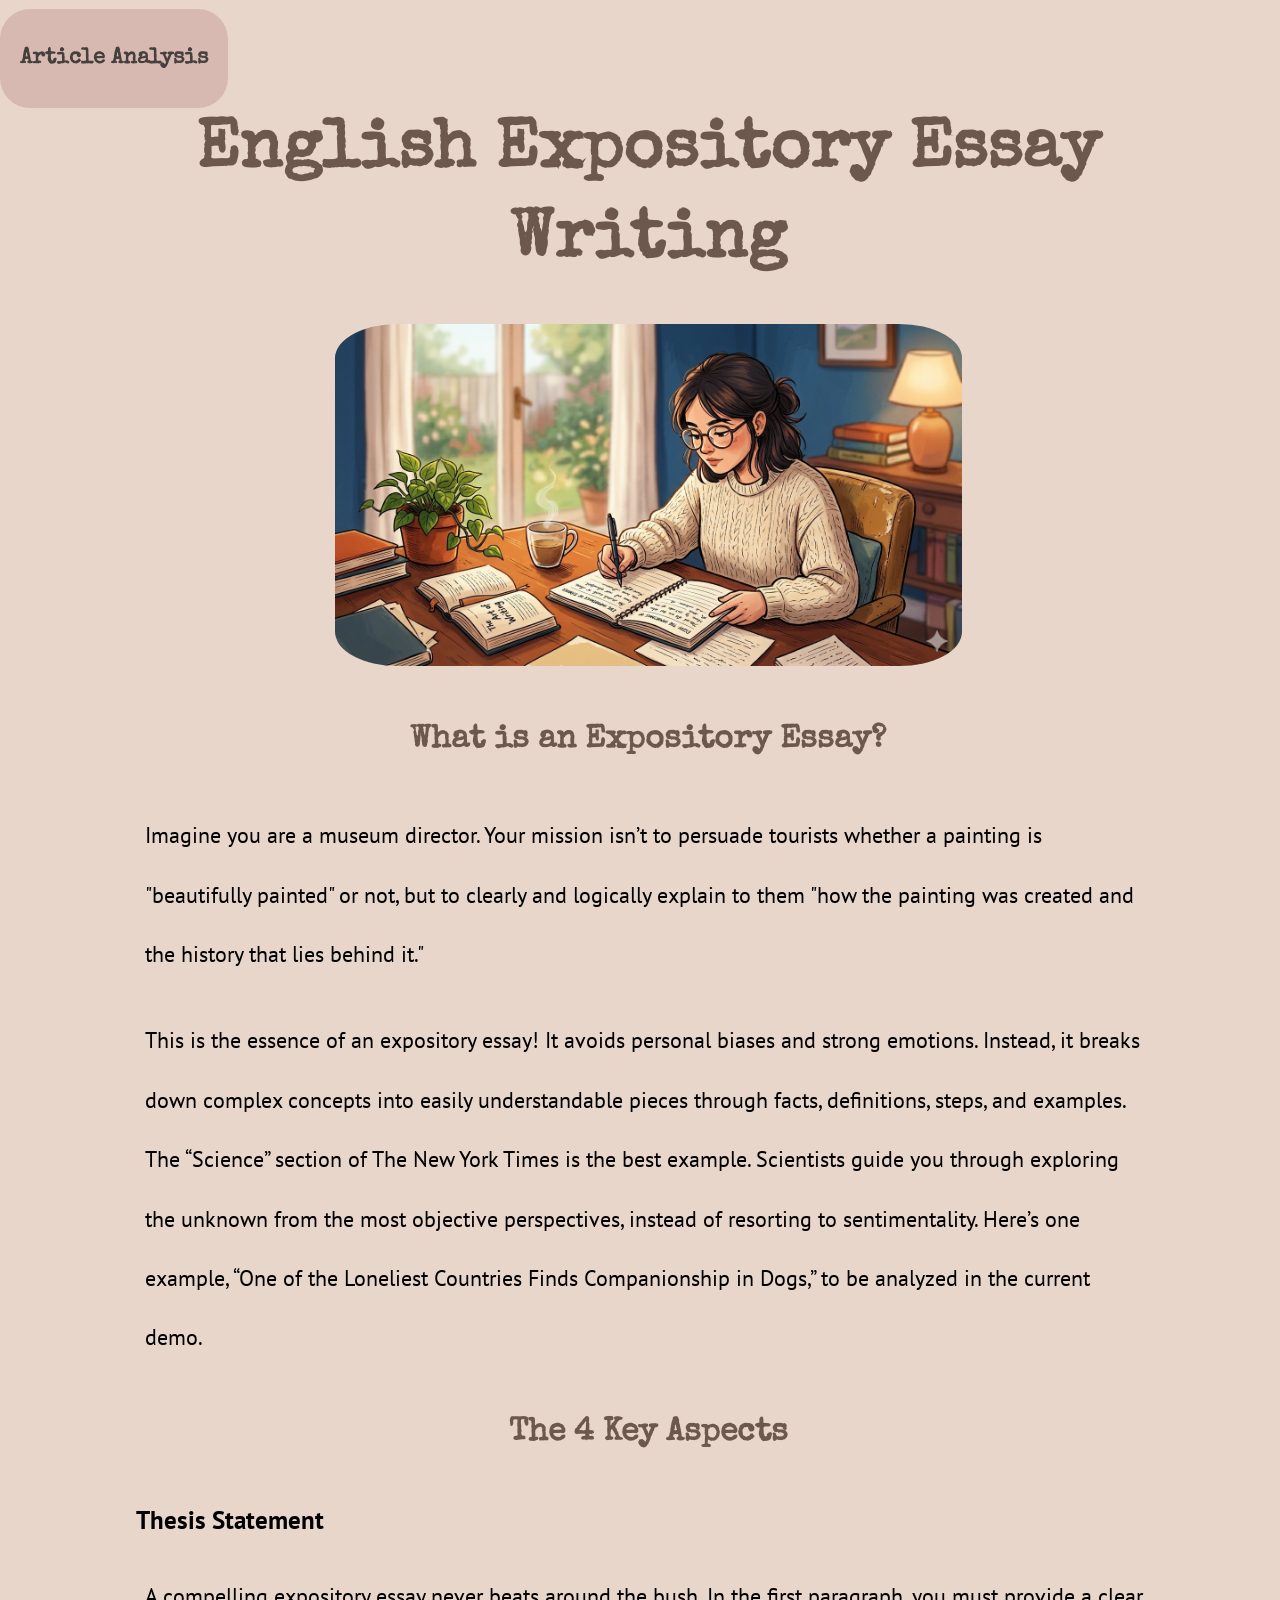
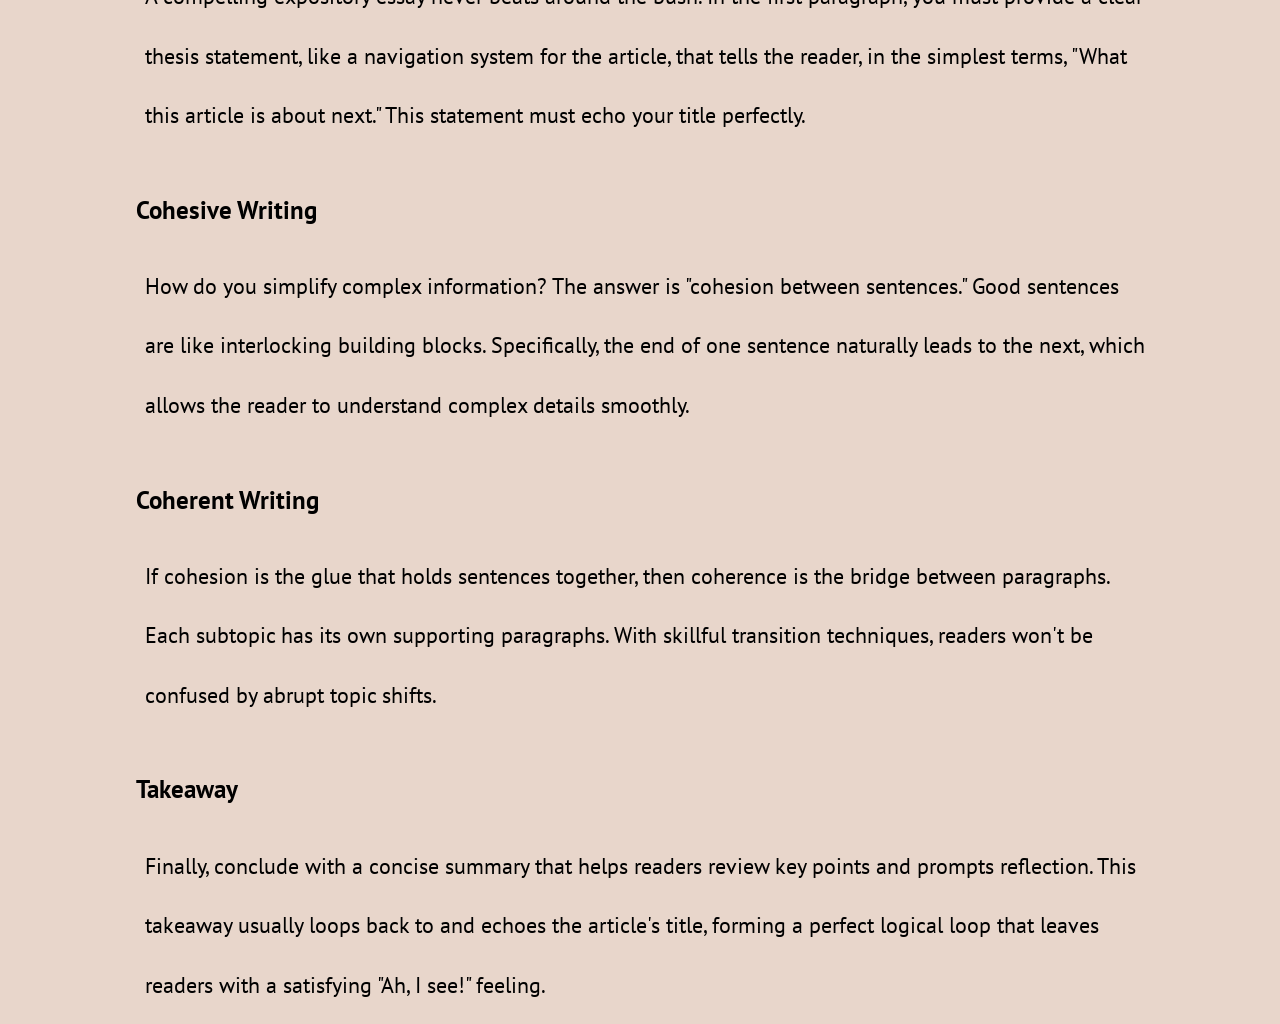
<file: index.html>
<!DOCTYPE HTML>
<html lang="en-us">
    <head>
        <title>Home</title>
        <meta charset="UTF-8">
        <link rel="stylesheet" href="style.css">
        <style>
        @import url('https://fonts.googleapis.com/css2?family=PT+Sans:ital,wght@0,400;0,700;1,400;1,700&family=Special+Elite&display=swap');
        </style>
    </head>
    <body>
        <nav>
            <p><a href="analysis.html"><b>Article Analysis</b></a></p>
        </nav>
        <article>
            <h1>English Expository Essay Writing</h1>
            <figure>
                <img src="image/writing.png" />
            </figure>
            <section>
                <h2>What is an Expository Essay?</h2>
                <p>Imagine you are a museum director. Your mission isn’t to persuade tourists whether a painting is "beautifully painted" or not, but to clearly and logically explain to them "how the painting was created and the history that lies behind it."</p>
                <p>This is the essence of an expository essay! It avoids personal biases and strong emotions. Instead, it breaks down complex concepts into easily understandable pieces through facts, definitions, steps, and examples. The “Science” section of The New York Times is the best example. Scientists guide you through exploring the unknown from the most objective perspectives, instead of resorting to sentimentality. Here’s one example, “One of the Loneliest Countries Finds Companionship in Dogs,” to be analyzed in the current demo.</p>
                <h2>The 4 Key Aspects</h2>
                <h3>Thesis Statement</h3>
                <p>A compelling expository essay never beats around the bush. In the first paragraph, you must provide a clear thesis statement, like a navigation system for the article, that tells the reader, in the simplest terms, "What this article is about next." This statement must echo your title perfectly.</p>
                <h3>Cohesive Writing</h3>
                <p>How do you simplify complex information? The answer is "cohesion between sentences." Good sentences are like interlocking building blocks. Specifically, the end of one sentence  naturally leads to the next, which allows the reader to understand complex details smoothly.</p>
                <h3>Coherent Writing</h3>
                <p>If cohesion is the glue that holds sentences together, then coherence is the bridge between paragraphs. Each subtopic has its own supporting paragraphs. With skillful transition techniques, readers won't be confused by abrupt topic shifts.</p>
                <h3>Takeaway</h3>
                <p>Finally, conclude with a concise summary that helps readers review key points and prompts reflection. This takeaway usually loops back to and echoes the article's title, forming a perfect logical loop that leaves readers with a satisfying "Ah, I see!" feeling.</p>
            </section>
        </article>
    </body>
</html>
</file>
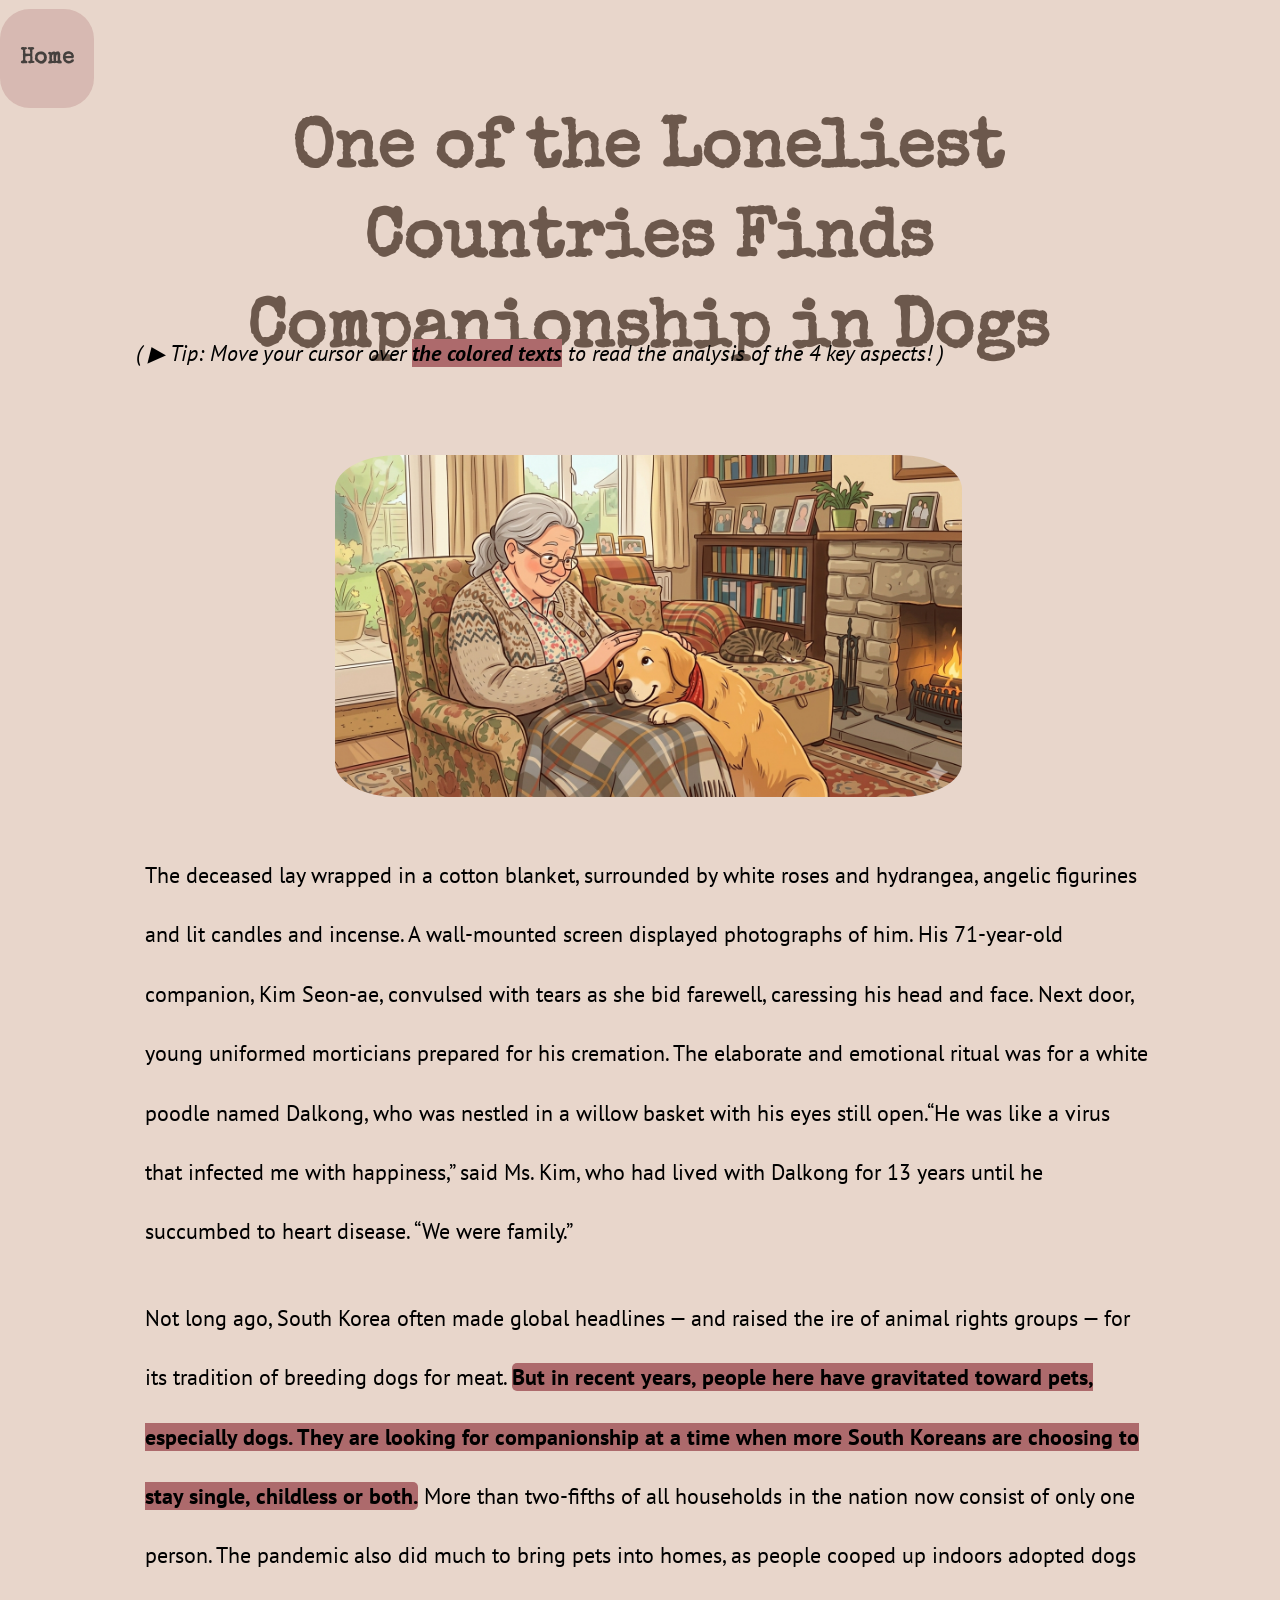
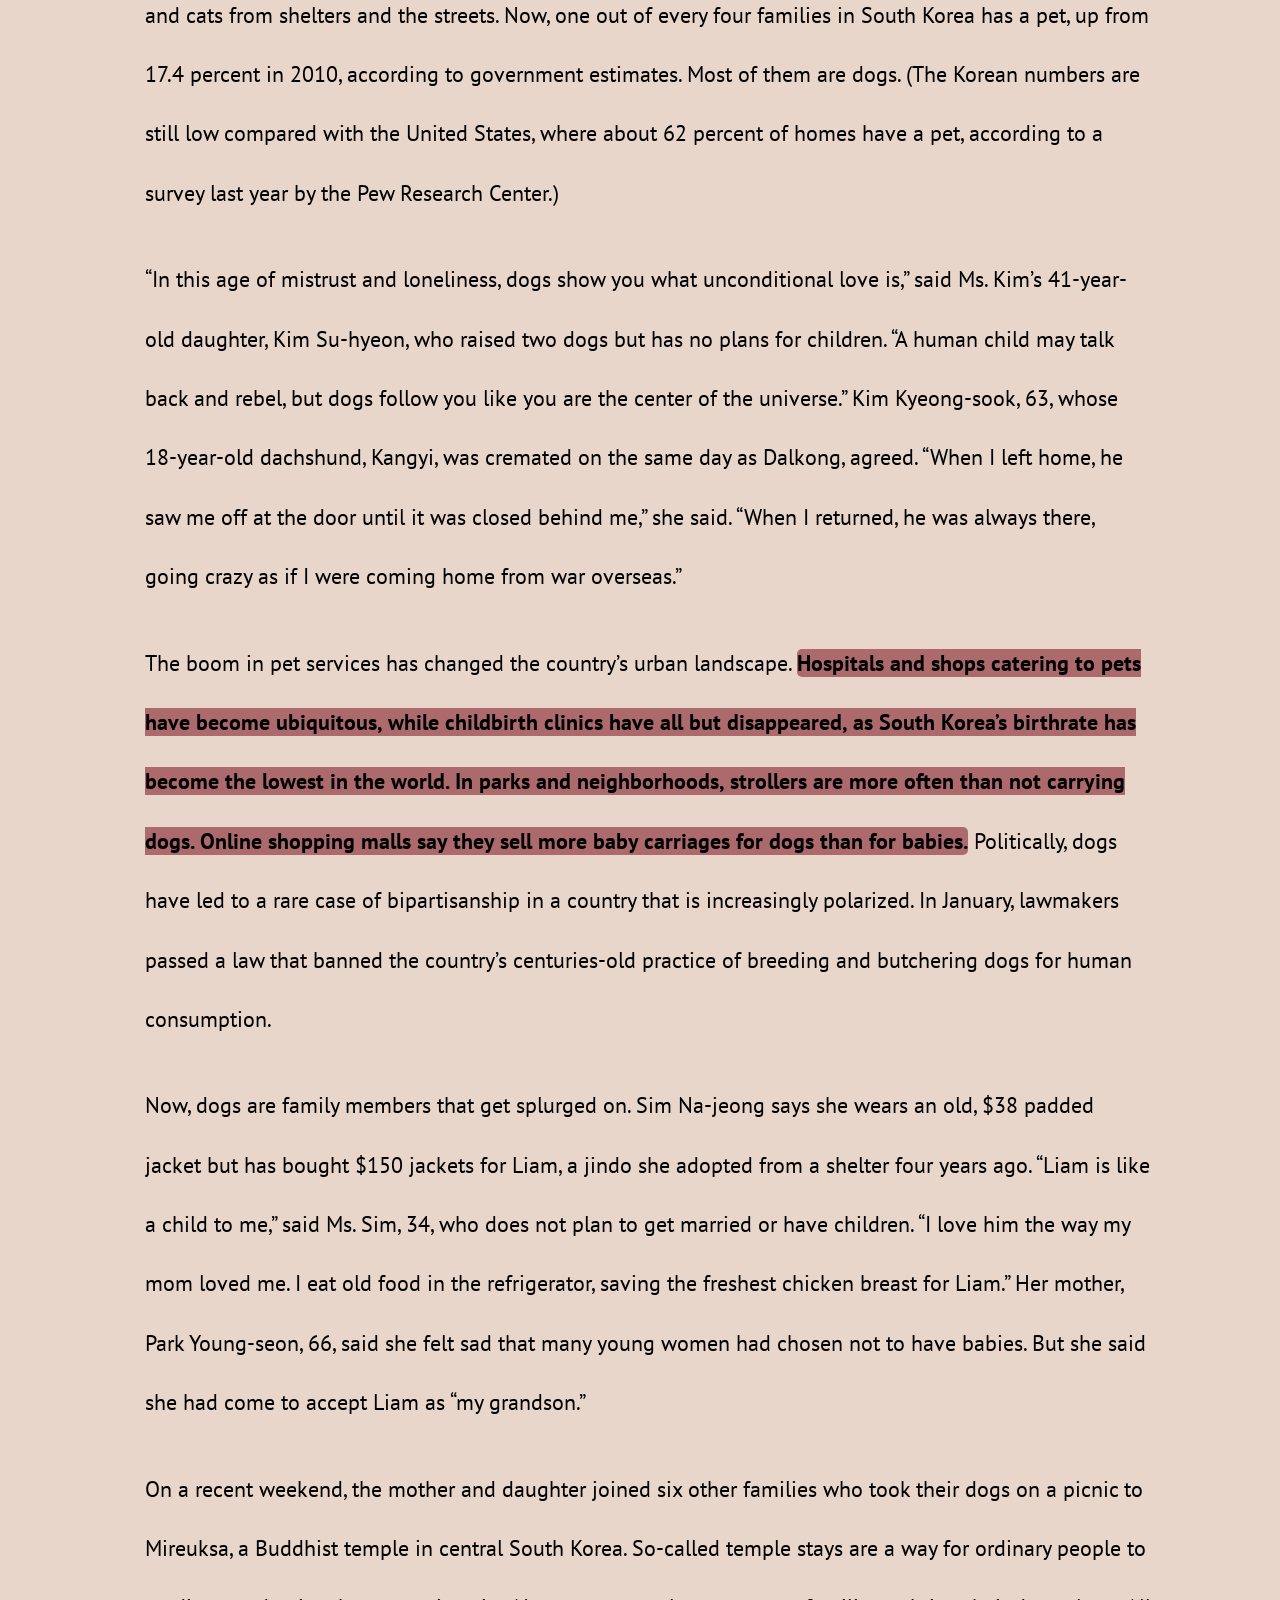
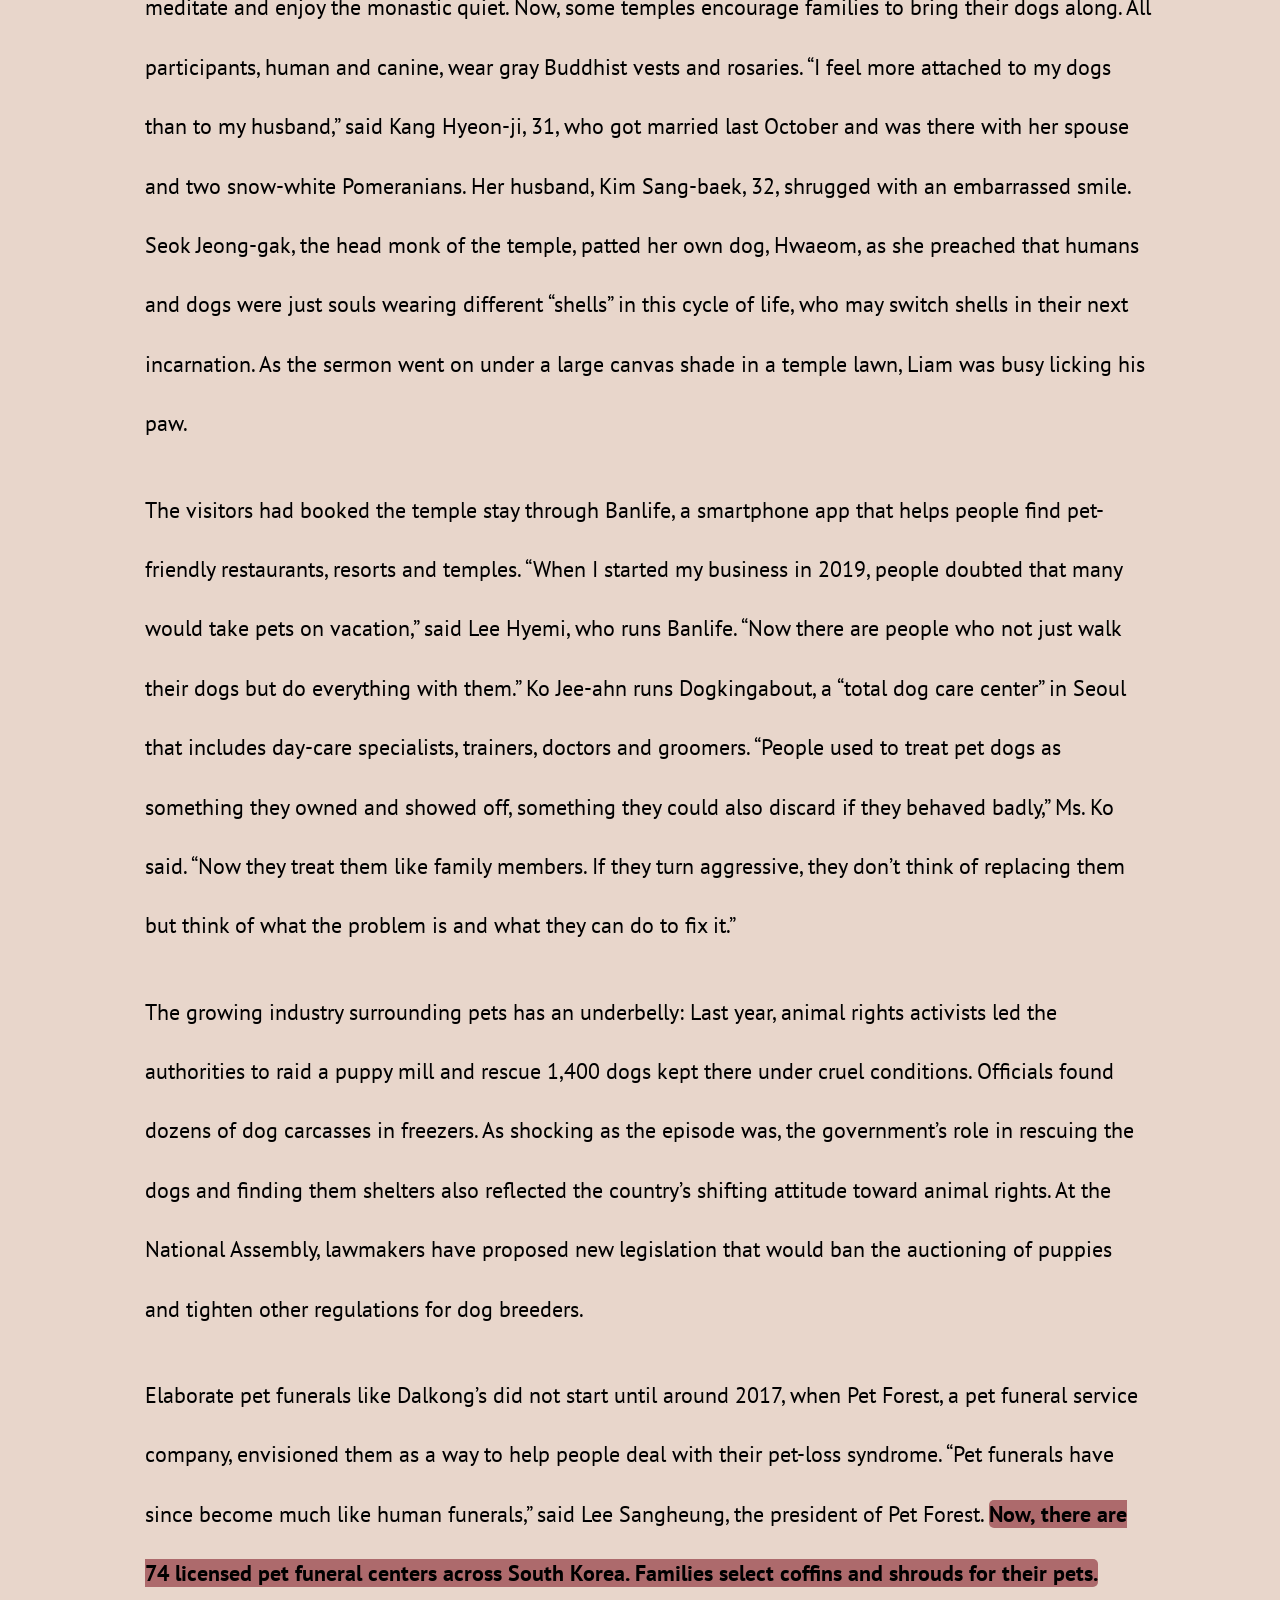
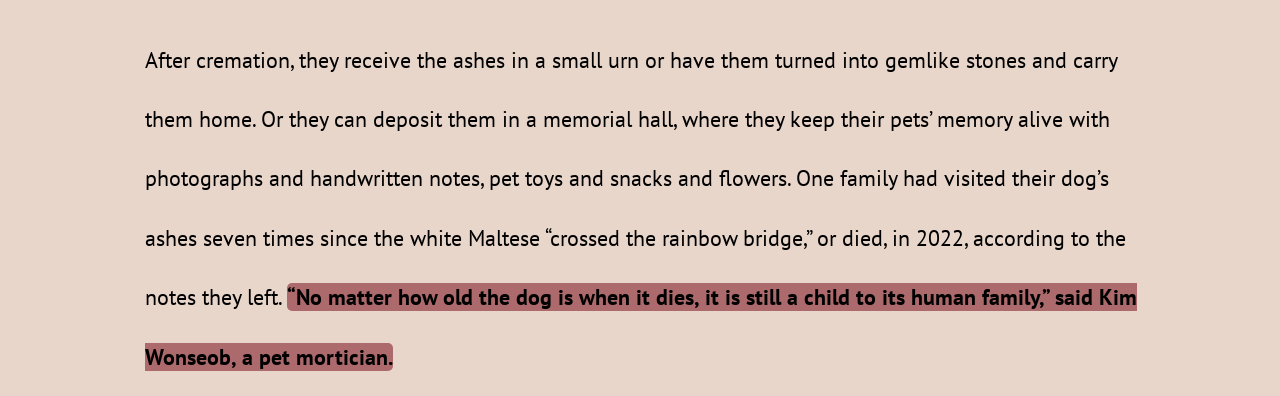
<file: analysis.html>
<!DOCTYPE HTML>
<html lang="en-us">
    <head>
        <title>Article Analysis</title>
        <meta charset="UTF-8">
        <link rel="stylesheet" href="style.css">
        <style>
        @import url('https://fonts.googleapis.com/css2?family=PT+Sans:ital,wght@0,400;0,700;1,400;1,700&family=Special+Elite&display=swap');
        </style>
    </head>
    <body>
        <nav>
            <p><a href="index.html"><b>Home</b></a></p>
        </nav>
        <article>
            <h1>One of the Loneliest Countries Finds Companionship in Dogs</h1>
            <section><em>( ▶ Tip: Move your cursor over <b style="background-color: #ad6a6c;">the colored texts</b> to read the analysis of the 4 key aspects! )</em></section>
            <figure>
                <img src="image/dog.png" />
            </figure>
            <section>
                <p>The deceased lay wrapped in a cotton blanket, surrounded by white roses and hydrangea, angelic figurines and lit candles and incense. A wall-mounted screen displayed photographs of him. His 71-year-old companion, Kim Seon-ae, convulsed with tears as she bid farewell, caressing his head and face. Next door, young uniformed morticians prepared for his cremation. The elaborate and emotional ritual was for a white poodle named Dalkong, who was nestled in a willow basket with his eyes still open.“He was like a virus that infected me with happiness,” said Ms. Kim, who had lived with Dalkong for 13 years until he succumbed to heart disease. “We were family.”</p>
                <p>Not long ago, South Korea often made global headlines — and raised the ire of animal rights groups — for its tradition of breeding dogs for meat. <span class="click"><b>But in recent years, people here have gravitated toward pets, especially dogs. They are looking for companionship at a time when more South Koreans are choosing to stay single, childless or both.</b></span><span class="box"><b>▪ Thesis Statement: </b>The sentences directly summarize the core idea of the entire article without personal bias: the changing social structure of South Korea (singlehood and low birth rate) has led people to place their emotional attachments on pets. The sentences set the tone for the discussion in all subsequent paragraphs.</span> More than two-fifths of all households in the nation now consist of only one person. The pandemic also did much to bring pets into homes, as people cooped up indoors adopted dogs and cats from shelters and the streets. Now, one out of every four families in South Korea has a pet, up from 17.4 percent in 2010, according to government estimates. Most of them are dogs.  (The Korean numbers are still low compared with the United States, where about 62 percent of homes have a pet, according to a survey last year by the Pew Research Center.)</p>
                <p>“In this age of mistrust and loneliness, dogs show you what unconditional love is,” said Ms. Kim’s 41-year-old daughter, Kim Su-hyeon, who raised two dogs but has no plans for children. “A human child may talk back and rebel, but dogs follow you like you are the center of the universe.” Kim Kyeong-sook, 63, whose 18-year-old dachshund, Kangyi, was cremated on the same day as Dalkong, agreed. “When I left home, he saw me off at the door until it was closed behind me,” she said. “When I returned, he was always there, going crazy as if I were coming home from war overseas.”</p>
                <p>The boom in pet services has changed the country’s urban landscape. <span class="click"><b>Hospitals and shops catering to pets have become ubiquitous, while childbirth clinics have all but disappeared, as South Korea’s birthrate has become the lowest in the world. In parks and neighborhoods, strollers are more often than not carrying dogs. Online shopping malls say they sell more baby carriages for dogs than for babies.</b></span><span class="box"><b>▪ Cohesive Writing: </b>The first sentence mentions the rise in pet stores, the closure of childbirth clinics, and a record-low birth rate. The second sentence, following the contrast between babies and dogs, leads to the point that the strollers commonly seen are carrying dogs. The third sentence immediately follows up, proving that more dog strollers are sold on online shopping platforms than baby ones. The sentences throughout the text repeatedly contrast babies with dogs, making the reading experience smooth and understandable.</span> Politically, dogs have led to a rare case of bipartisanship in a country that is increasingly polarized. In January, lawmakers passed a law that banned the country’s centuries-old practice of breeding and butchering dogs for human consumption.</p>
                <p>Now, dogs are family members that get splurged on. Sim Na-jeong says she wears an old, $38 padded jacket but has bought $150 jackets for Liam, a jindo she adopted from a shelter four years ago. “Liam is like a child to me,” said Ms. Sim, 34, who does not plan to get married or have children. “I love him the way my mom loved me. I eat old food in the refrigerator, saving the freshest chicken breast for Liam.” Her mother, Park Young-seon, 66, said she felt sad that many young women had chosen not to have babies. But she said she had come to accept Liam as “my grandson.”</p>
                <p>On a recent weekend, the mother and daughter joined six other families who took their dogs on a picnic to Mireuksa, a Buddhist temple in central South Korea. So-called temple stays are a way for ordinary people to meditate and enjoy the monastic quiet. Now, some temples encourage families to bring their dogs along. All participants, human and canine, wear gray Buddhist vests and rosaries. “I feel more attached to my dogs than to my husband,” said Kang Hyeon-ji, 31, who got married last October and was there with her spouse and two snow-white Pomeranians. Her husband, Kim Sang-baek, 32, shrugged with an embarrassed smile. Seok Jeong-gak, the head monk of the temple, patted her own dog, Hwaeom, as she preached that humans and dogs were just souls wearing different “shells” in this cycle of life, who may switch shells in their next incarnation. As the sermon went on under a large canvas shade in a temple lawn, Liam was busy licking his paw.</p>
                <p>The visitors had booked the temple stay through Banlife, a smartphone app that helps people find pet-friendly restaurants, resorts and temples. “When I started my business in 2019, people doubted that many would take pets on vacation,” said Lee Hyemi, who runs Banlife. “Now there are people who not just walk their dogs but do everything with them.” Ko Jee-ahn runs Dogkingabout, a “total dog care center” in Seoul that includes day-care specialists, trainers, doctors and groomers. “People used to treat pet dogs as something they owned and showed off, something they could also discard if they behaved badly,” Ms. Ko said. “Now they treat them like family members. If they turn aggressive, they don’t think of replacing them but think of what the problem is and what they can do to fix it.”</p>
                <p>The growing industry surrounding pets has an underbelly: Last year, animal rights activists led the authorities to raid a puppy mill and rescue 1,400 dogs kept there under cruel conditions. Officials found dozens of dog carcasses in freezers. As shocking as the episode was, the government’s role in rescuing the dogs and finding them shelters also reflected the country’s shifting attitude toward animal rights. At the National Assembly, lawmakers have proposed new legislation that would ban the auctioning of puppies and tighten other regulations for dog breeders.</p>
                <p>Elaborate pet funerals like Dalkong’s did not start until around 2017, when Pet Forest, a pet funeral service company, envisioned them as a way to help people deal with their pet-loss syndrome. “Pet funerals have since become much like human funerals,” said Lee Sangheung, the president of Pet Forest. <span class="click"><b>Now, there are 74 licensed pet funeral centers across South Korea. Families select coffins and shrouds for their pets.</b></span><span class="box"><b>▪ Coherent Writing: </b>This sentence and the opening one of the next paragraph demonstrate how to use a timeline as a bridge between paragraphs, which makes the shift in theme natural and seamless. At the end of the previous paragraph, the reader sees the first half of the funeral preparations: choosing a coffin and shrouds. Afterward, at the beginning of the next paragraph, the author uses the sentence 'After cremation...' to naturally transition to the second half of the funeral ceremony: handling the ashes. This paragraph transition is designed according to the sequence of time and events (choosing a coffin and shrouds ➔ cremation ➔ handling the ashes). Readers don't need to consciously think about why the theme shifts because the logic follows the flow of common sense.</span></p>
                <p>After cremation, they receive the ashes in a small urn or have them turned into gemlike stones and carry them home. Or they can deposit them in a memorial hall, where they keep their pets’ memory alive with photographs and handwritten notes, pet toys and snacks and flowers. One family had visited their dog’s ashes seven times since the white Maltese “crossed the rainbow bridge,” or died, in 2022, according to the notes they left. <span class="click"><b>“No matter how old the dog is when it dies, it is still a child to its human family,” said Kim Wonseob, a pet mortician.</b></span><span class="box"><b>▪ Takeaway: </b>This ending is powerful because it echoes the beginning (the white poodle Dalkong's funeral in the first paragraph). Moreover, it creates a logical loop back to the title and theme: the article discusses the lack of children among young South Koreans throughout, while the ending concludes with a quote from the pet mortician ("The dog is still a child.") This takeaway leaves the reader with profound reflection and emotional resonance.</span></p>
            </section>
        </article>
    </body>
</html>
</file>
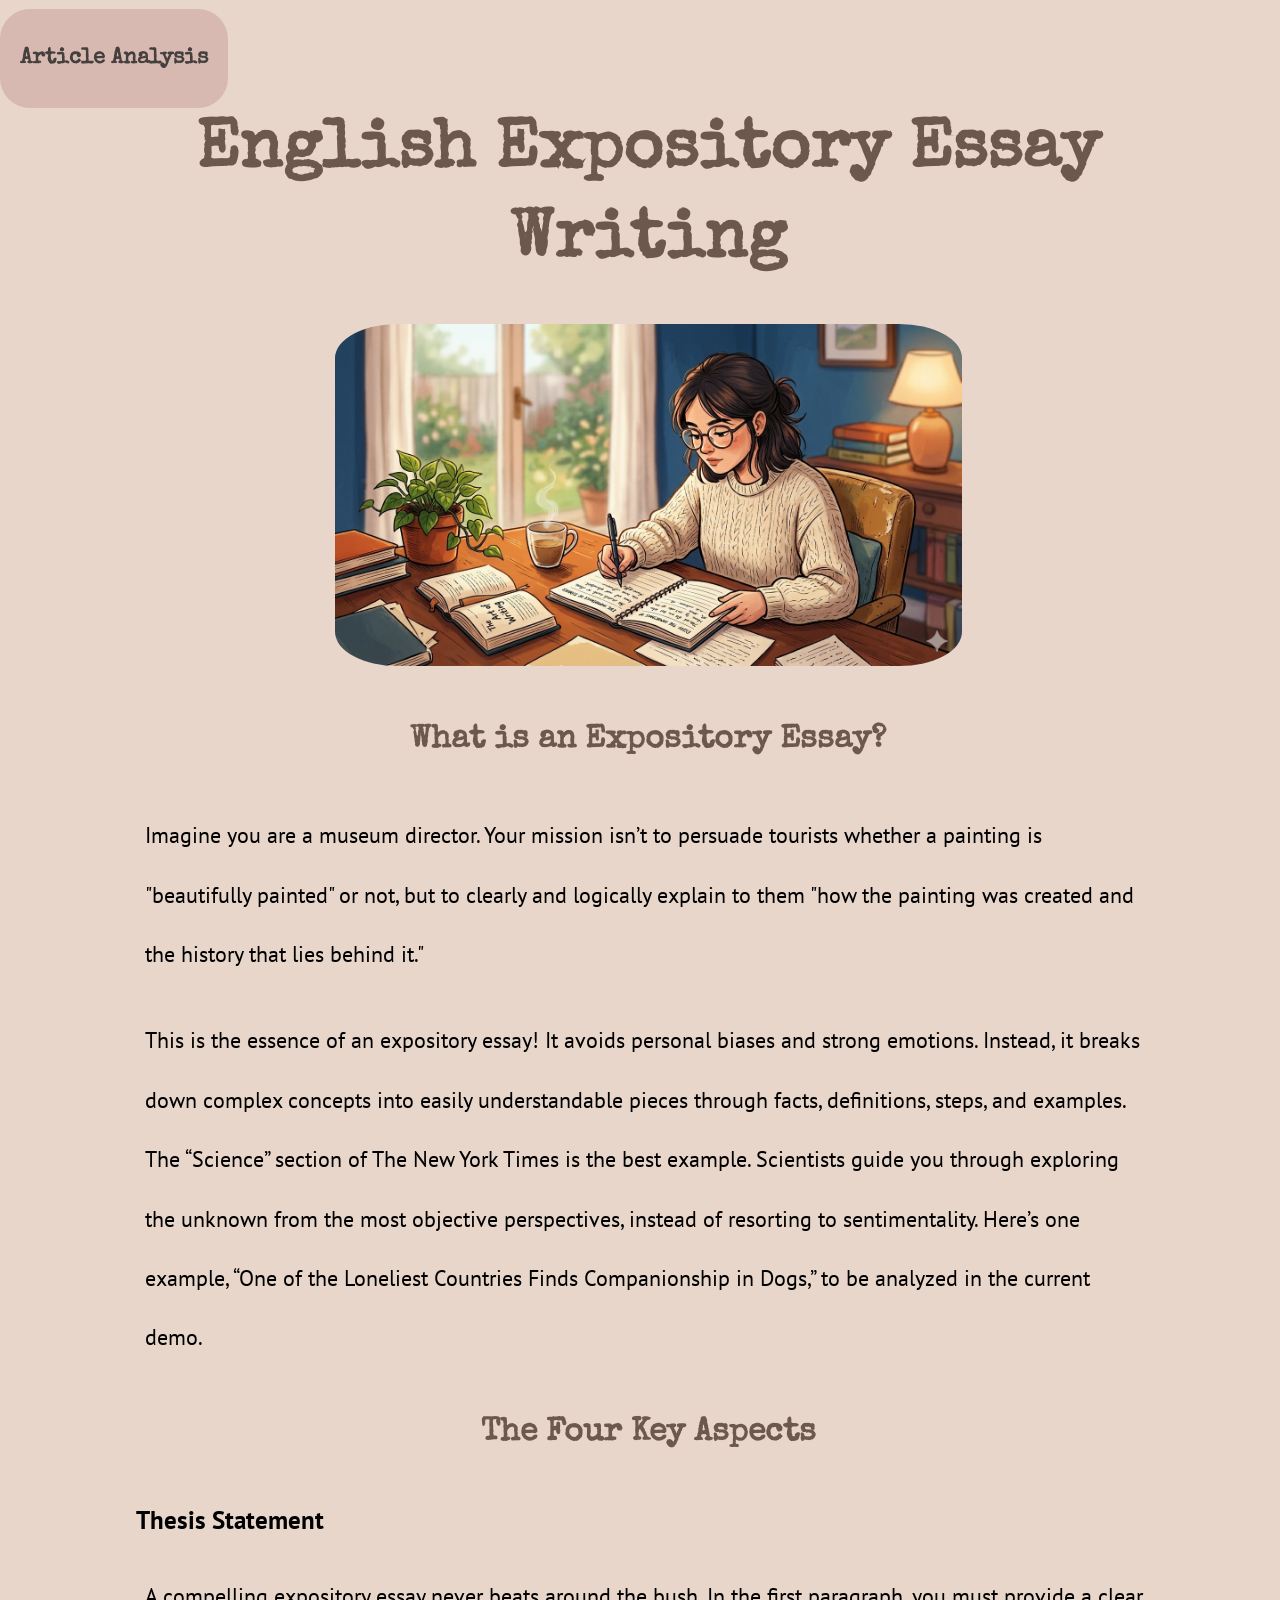
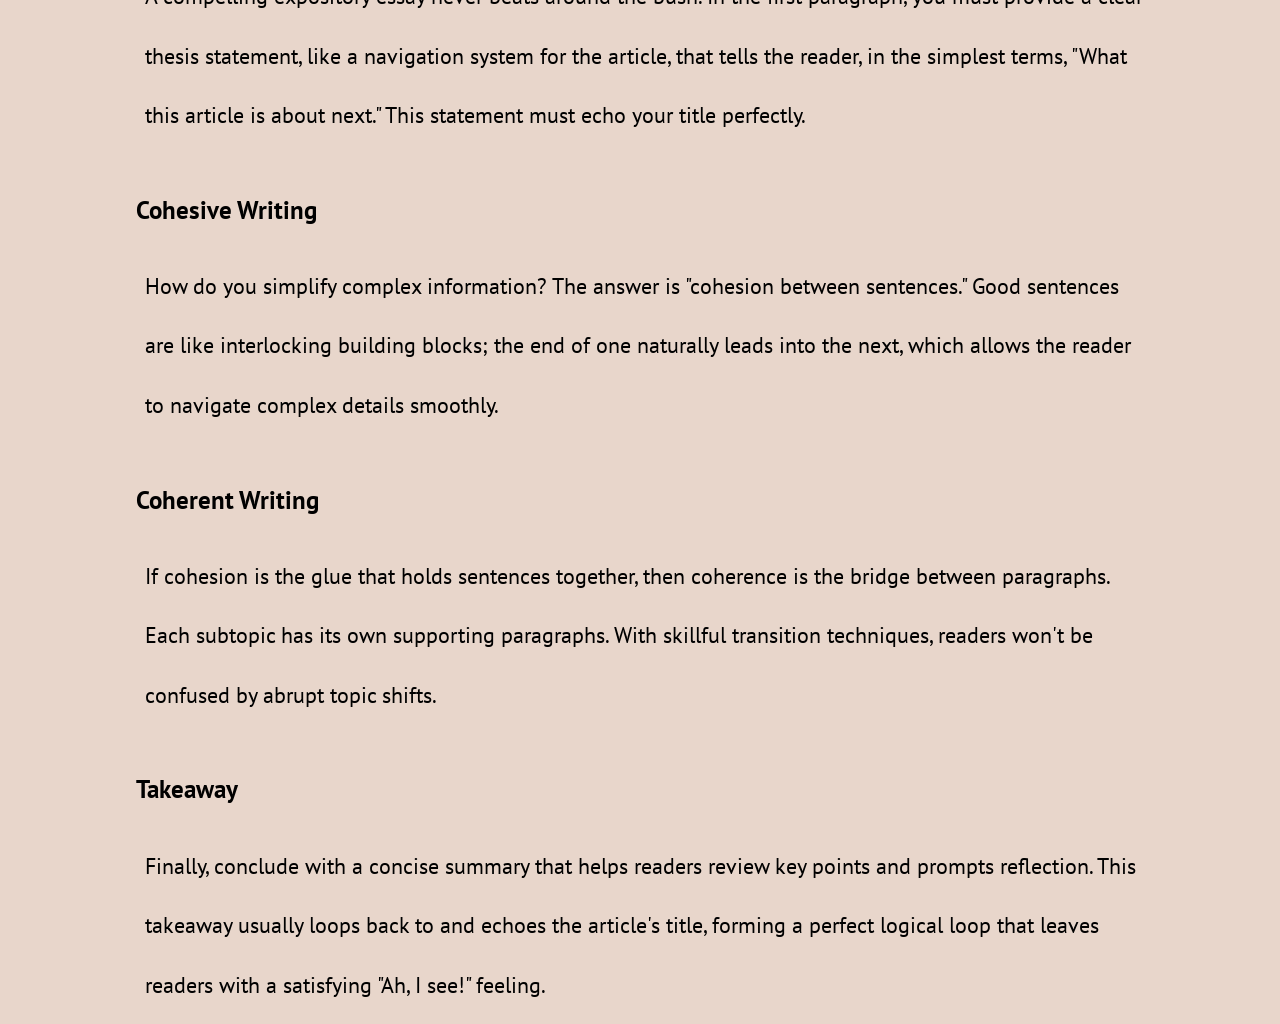
<file: home.html>
<!DOCTYPE HTML>
<html lang="en-us">
    <head>
        <title>Home</title>
        <meta charset="UTF-8">
        <link rel="stylesheet" href="style.css">
        <style>
        @import url('https://fonts.googleapis.com/css2?family=PT+Sans:ital,wght@0,400;0,700;1,400;1,700&family=Special+Elite&display=swap');
        </style>
    </head>
    <body>
        <nav>
            <p><a href="analysis.html"><b>Article Analysis</b></a></p>
        </nav>
        <article>
            <h1>English Expository Essay Writing</h1>
            <figure>
                <img src="image/writing.png" />
            </figure>
            <section>
                <h2>What is an Expository Essay?</h2>
                <p>Imagine you are a museum director. Your mission isn’t to persuade tourists whether a painting is "beautifully painted" or not, but to clearly and logically explain to them "how the painting was created and the history that lies behind it."</p>
                <p>This is the essence of an expository essay! It avoids personal biases and strong emotions. Instead, it breaks down complex concepts into easily understandable pieces through facts, definitions, steps, and examples. The “Science” section of The New York Times is the best example. Scientists guide you through exploring the unknown from the most objective perspectives, instead of resorting to sentimentality. Here’s one example, “One of the Loneliest Countries Finds Companionship in Dogs,” to be analyzed in the current demo.</p>
                <h2>The Four Key Aspects</h2>
                <h3>Thesis Statement</h3>
                <p>A compelling expository essay never beats around the bush. In the first paragraph, you must provide a clear thesis statement, like a navigation system for the article, that tells the reader, in the simplest terms, "What this article is about next." This statement must echo your title perfectly.</p>
                <h3>Cohesive Writing</h3>
                <p>How do you simplify complex information? The answer is "cohesion between sentences." Good sentences are like interlocking building blocks; the end of one naturally leads into the next, which allows the reader to navigate complex details smoothly.</p>
                <h3>Coherent Writing</h3>
                <p>If cohesion is the glue that holds sentences together, then coherence is the bridge between paragraphs. Each subtopic has its own supporting paragraphs. With skillful transition techniques, readers won't be confused by abrupt topic shifts.</p>
                <h3>Takeaway</h3>
                <p>Finally, conclude with a concise summary that helps readers review key points and prompts reflection. This takeaway usually loops back to and echoes the article's title, forming a perfect logical loop that leaves readers with a satisfying "Ah, I see!" feeling.</p>
                
            </section>
        </article>
    </body>
</html>
</file>
<file: style.css>
<style>
@import url('https://fonts.googleapis.com/css2?family=PT+Sans:ital,wght@0,400;0,700;1,400;1,700&family=Special+Elite&display=swap');
</style>

* {
	margin: 0;
	padding: 0;
}

html {
	width: 100%;
	height: 100%;
}

body {
	width: 100%;
	height: 100%;
	background-color: #e8d6cb;
	font-family: PT Sans, sans-serif;
	font-size: 2.4vh;
	line-height: 6.6vh;
	overflow-x: hidden;
}

nav{
	position: fixed;
	top:0;
	left: 0;
	font-family: Special Elite, serif;
}

nav > p{
	padding: 20px;
	background-color: #d0ada7;
	border-radius: 30px;
	opacity: 0.7;
}

nav > p:hover {
	opacity: 1;
	cursor: pointer;
}

nav > p:first-of-type{
	margin-bottom: 2px;
}

nav a, nav a:visited{
	text-decoration: none;
	color: black;
}

h1 {
	color: #6c584c;
  height: 10vh;
	padding: 4vh 0;
	font-size: 7.5vh;
	line-height: 10vh; 
	font-family: Special Elite, serif;
	text-align: center; 
	border-radius: 50px;
	margin-bottom: 10vh;
}

article {
	width: 80%;
	margin-left: 10%;
	margin-top: 8vh;
}

figure{
	text-align: center;
	height: 40vh;
}

figure > img{
	margin: 0vh 0;
	height: 38vh;
	border-radius: 10%;
}

h2{
	text-align: center;
	font-family: Special Elite, serif;
	color: #6c584c;
}

h3{
	margin-bottom: 1vh;
}

section {
	margin: 1.5vh 0;
	margin-bottom: 8vh;
}

p {
	margin: 1vh 0;
	padding: 1vh;
}

span.click{
  cursor: pointer;
  background-color: #ad6a6c; 
  border-radius: 5px;   
  
}

span.box {
display: none;
padding: 12px;
line-height: 2.2;
position: fixed;
top: 18%;
right: 10px;
width: 500px;
border-radius: 2px;
background-color: #cb997e;
opacity: 0.92;
border-radius: 10px;
}        

span.click:hover + span.box {
display: block;    

}
</file>
